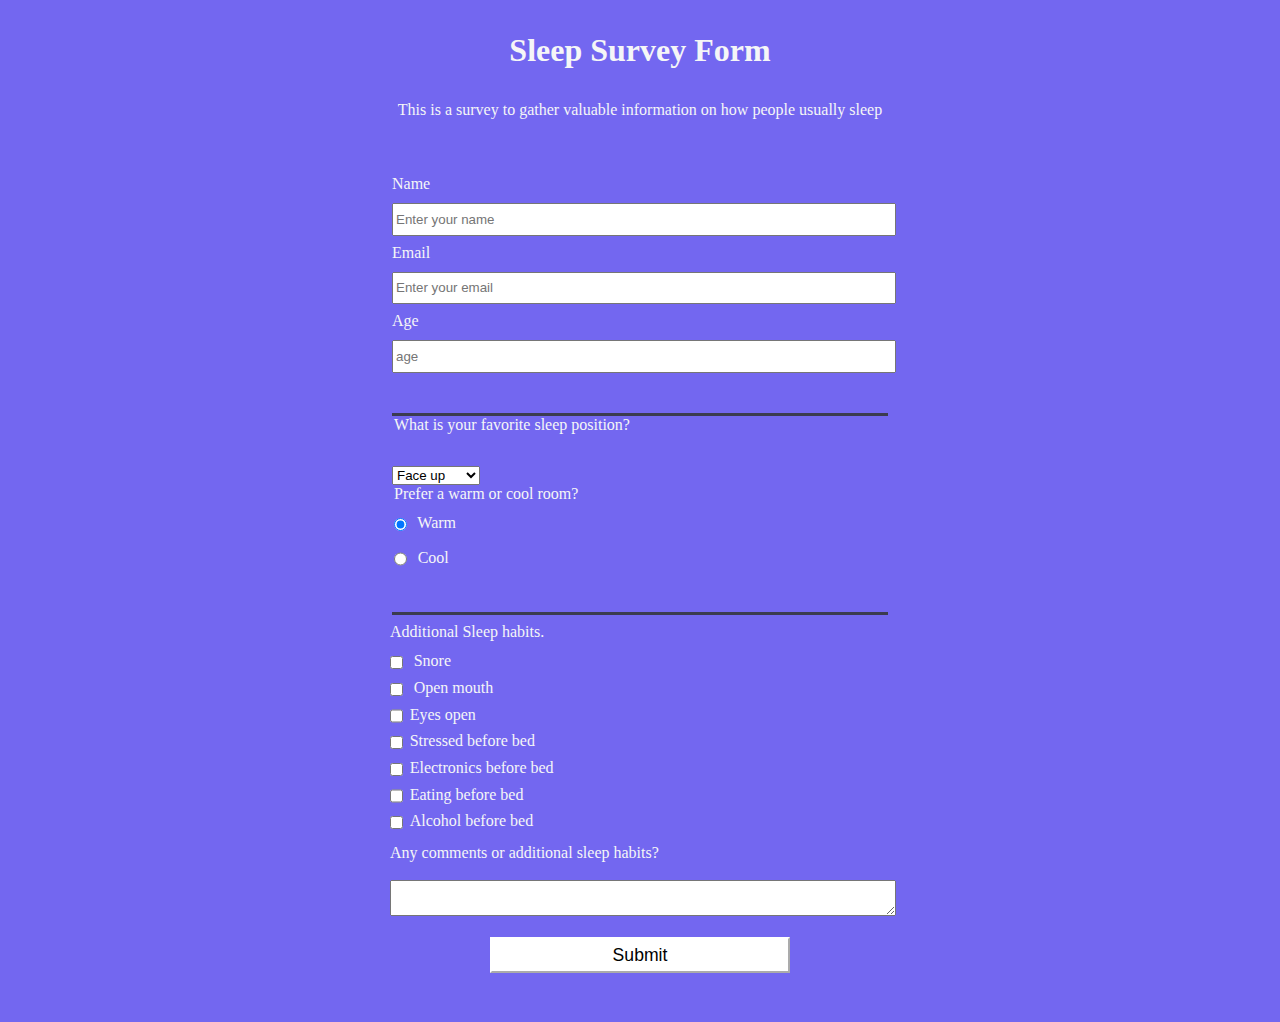
<file: index.html>
<!DOCTYPE html>
<html lang="en">
  <head>
    <meta charset="UTF-8">
    <link rel="stylesheet" href="styles.css"/>
    </head>
    <body> 
      <header>
      <h1 id="title">Sleep Survey Form</h1>
      <p id="description">This is a survey to gather valuable information on how people usually sleep</p>
      </header>
      <form id="survey-form">
        <fieldset>
        <label id="name-label">Name
          <input placeholder="Enter your name"  required id="name" type="text"></input>
          </label>
          <label id="email-label">Email
          <input placeholder="Enter your email" required id="email" type="email"></input>
          </label>
          <label id="number-label">Age
            <input placeholder="age" id="number" type="number" min="0" max="10"></input>
            </label>
</Fieldset>
<fieldset>
  <legend>What is your favorite sleep position? </legend>
            <select id="dropdown">
              <option>Face up</option>
              <option>Face down</option>
               <option>left side</option>
              <option>right side</option>
            </select>
<legend> Prefer a warm or cool room?
        
        <label for="personal-account"><input id="personal-account" type="radio" name="account-type" class="inline" checked /> Warm</label>
        <label for="business-account"><input id="business-account" type="radio" name="account-type" class="inline" /> Cool</label>
      </fieldset>
           
          <label>Additional Sleep habits.</label>  

<input type="checkbox" value="checkbox1" class="inline"/> Snore<br>
<input type="checkbox" value="checkbox2" class="inline"/> Open mouth<br>
<input type="checkbox" value="checkbox3" class="inline"/>Eyes open<br>
<input type="checkbox" value="checkbox1" class="inline"/>Stressed before bed<br>
<input type="checkbox" value="checkbox2" class="inline"/>Electronics before bed<br>
<input type="checkbox" value="checkbox3" class="inline"/>Eating before bed<br>
<input type="checkbox" value="checkbox2" class="inline"/>Alcohol before bed<br>
        
<label>Any comments or additional sleep habits?</label>
<textarea type="textarea" ></textarea>


<input type="submit" value="Submit" />
</fieldset>
            </form>
            </body>
</file>
<file: styles.css>
body{
    width: 100%;
      height: 100vh;
      margin: 0;
      background-color: #7367F0;
      color: #f5f6f7;
      font-family: Tahoma;
      font-size: 16px;
    }
    header {
      width: 60vw;
      margin: 1em auto;
  text-align: center;
    }
    h1,p{
      margin: 1em auto;
      text-align:center;
    }
    form{
      width: 60vw;
      max-width: 500px;
      min-width: 300px;
      margin: 0 auto;
      padding-bottom: 2em;
    }
    fieldset {
      border: none;
      padding: 2rem 0;
      border-bottom: 3px solid #3b3b4f;
    }
    label {
      display: block;
        margin: 0.5rem 0;
    }
    input,
    textarea
     {
      margin: 10px 0 0 0;
      width: 100%;
      min-height: 2em;
    }
    .inline{
      display: inline; 
    }
    .button{
     margin: 20px 20px;
    }
    legend
    {}
      input[type="submit"] {
  display: block;
  width: 60%;
  margin: 1em auto;
  height: 2em;
  font-size: 1.1rem;
  background-color: white;
  border-color: white;
  min-width: 300px;
}
    .inline {
  width: unset;
  margin: 0 0.5em 0 0;
  vertical-align: middle;
    }
    .inline{
  display: inline;
</file>
